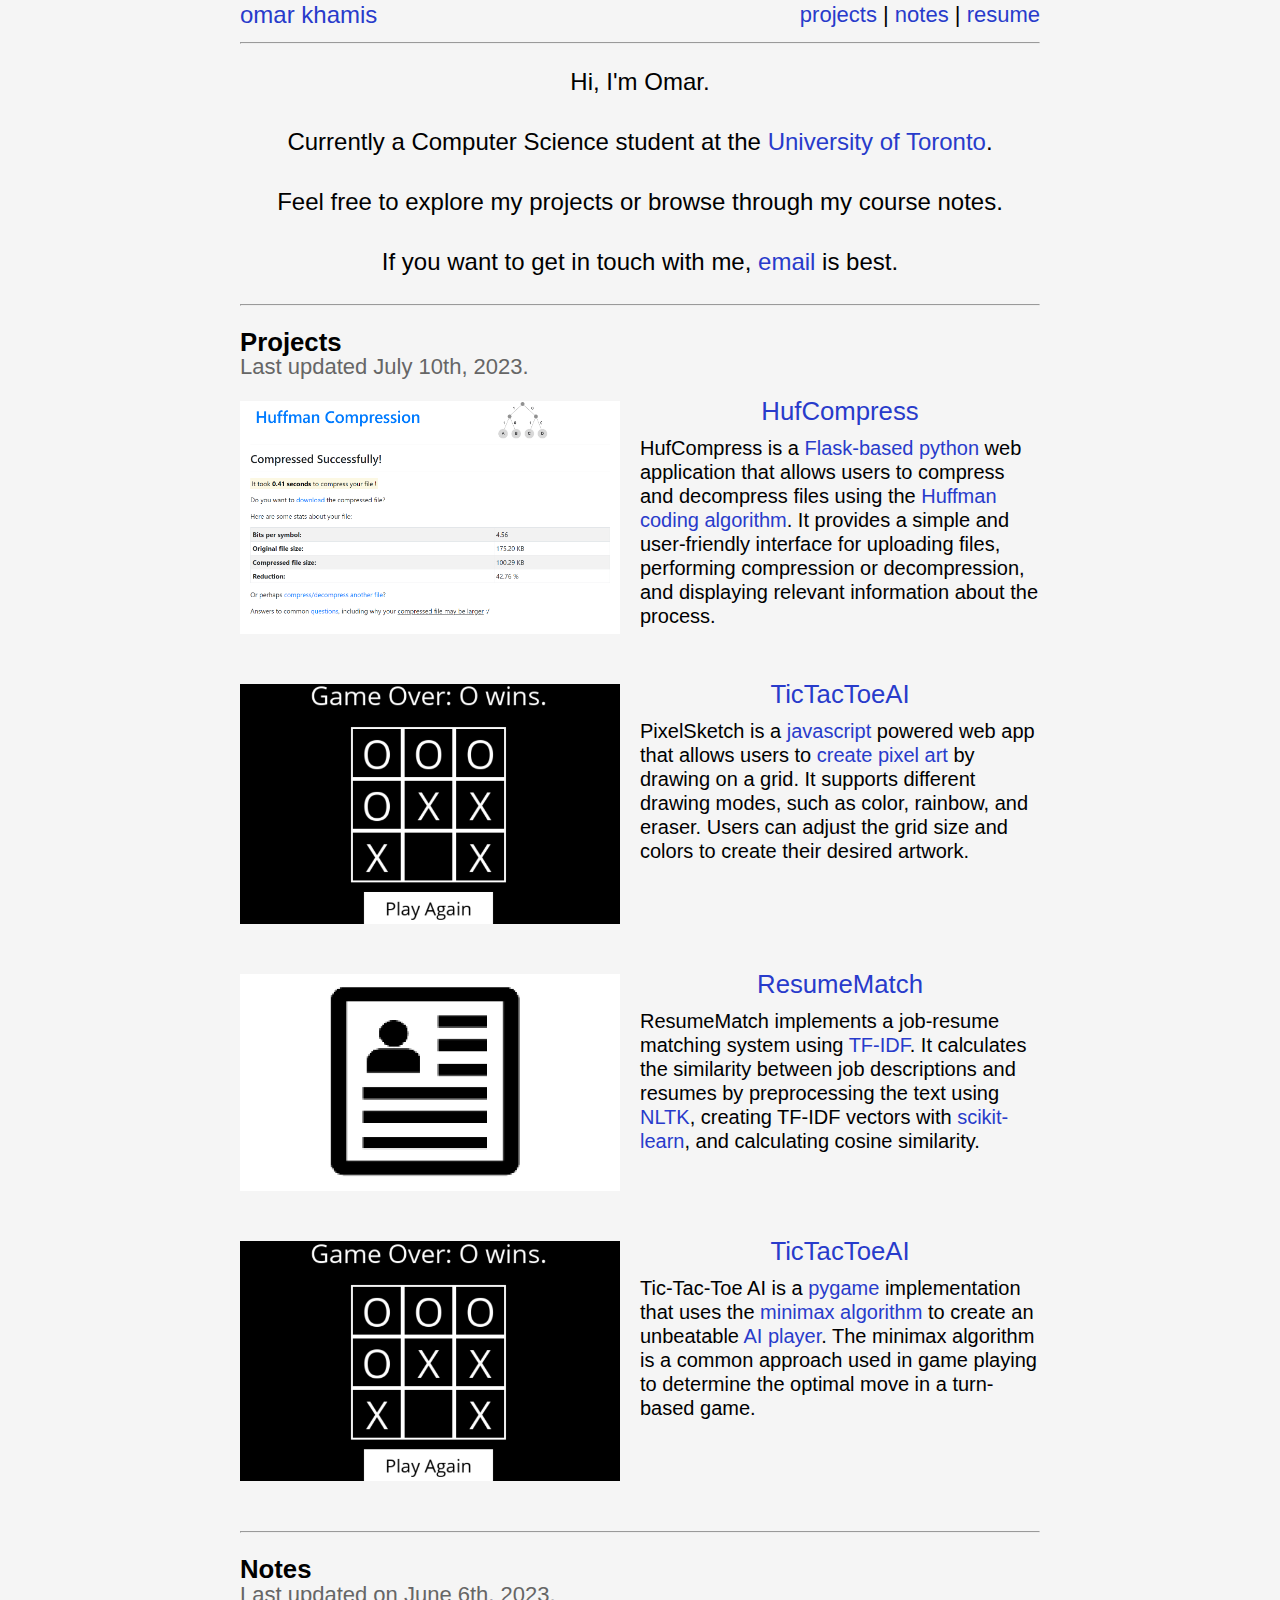
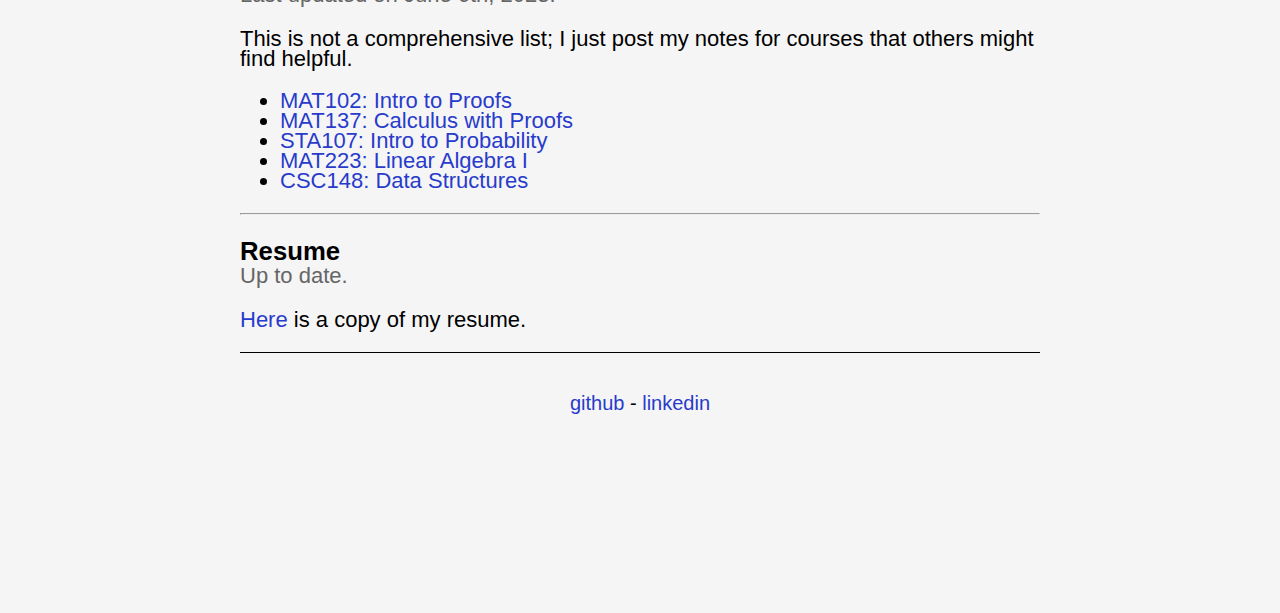
<file: index.html>
<!DOCTYPE html>
<html lang="en">
<head>
    <meta charset='utf-8'/>
    <link href='./static/style.css' rel='stylesheet' type='text/css'/>
    <title>Omar Khamis</title>
</head>
<body>

    <header>
        <div class="header-content">
          <a id="logo" href="#main">Omar Khamis</a>
          <nav>
            <a href="#projects">Projects</a>
            | <a href="#notes">Notes</a>
            | <a href="#resume">Resume</a>
          </nav>
          <hr>
        </div>
      </header>
      
    <main id="main">
        <div class="card">
            <p>Hi, I'm Omar.</p>
            <p>
                Currently a Computer Science student at the <a id="no-underline">University of Toronto</a>.
            </p>
            <p>
                Feel free to explore my projects or browse through my course notes.
            </p>
            <p>
                If you want to get in touch with me, <a href='mailto:omar.khamis@mail.utoronto.ca'>email</a>
                is best.
            </p>
            <hr>
        </div>

        <div class="projects" id="projects">
            <h3 >Projects</h3>
            <p class="date">Last updated July 10th, 2023.</p>
            <div class="project">
                <div class="project-img">
                    <a href="https://okhamis.pythonanywhere.com/">
                        <img src="static/images/hufcompress.png" alt="HufCompress Image">
                    </a>
                    
                </div>
                <div class="project-details">
                  <h3><a href="https://okhamis.pythonanywhere.com/">HufCompress</a></h3>
                  <p>
                    HufCompress is a <a id="no-underline">Flask-based python</a> web application that allows users to compress and decompress files using the <a id="no-underline">Huffman coding algorithm</a>. It provides a simple and user-friendly interface for uploading files, performing compression or decompression, and displaying relevant information about the process.
                  </p>
                </div>
            </div>

            <div class="project">
                <div class="project-img">
                    <a href="https://github.com/o-bm/tictactoe">
                        <img src="styles/images/tictactoe.png" alt="Tic-Tac-Toe">
                    </a>
                    
                </div>
                <div class="project-details">
                  <h3><a href="https://github.com/o-bm/tictactoe">TicTacToeAI</a></h3>
                  <p>
                    PixelSketch is a <a id="#no-underline">javascript</a> powered web app that allows users to <a id="#no-underline" >create pixel art</a> by drawing on a grid. It supports different drawing modes, such as color, rainbow, and eraser. Users can adjust the grid size and colors to create their desired artwork.
                  </p>
                </div>
            </div>

            <div class="project">
                <div class="project-img">
                    <a href="https://github.com/o-bm/ResumeMatch">
                        <img src="static/images/resumeicon.png" alt="ResumeMatch">
                    </a>
                  
                </div>
                <div class="project-details">
                  <h3><a href="https://github.com/o-bm/ResumeMatch">ResumeMatch</a></h3>
                  <p>
                    ResumeMatch implements a job-resume matching system using <a id="no-underline">TF-IDF</a>. It calculates the similarity between job descriptions and resumes by preprocessing the text using <a id="no-underline">NLTK</a>, creating TF-IDF vectors with <a id="no-underline">scikit-learn</a>, and calculating cosine similarity.
                </p>
                </div>
            </div>

            <div class="project">
                <div class="project-img">
                    <a href="https://github.com/o-bm/tictactoe">
                        <img src="static/images/tictactoe.png" alt="Tic-Tac-Toe">
                    </a>
                  
                </div>
                <div class="project-details">
                  <h3><a href="https://github.com/o-bm/tictactoe">TicTacToeAI</a></h3>
                  <p>
                    Tic-Tac-Toe AI is a <a id="no-underline">pygame</a> implementation that uses the <a id="no-underline">minimax algorithm</a> to create an unbeatable <a id="no-underline"> AI player</a>. The minimax algorithm is a common approach used in game playing to determine the optimal move in a turn-based game.
                  </p>
                </div>
            </div>

        </div>

        <div class="notes">
            <hr>
            <h3 id="notes">Notes</h3>
            <p class='date'>Last updated on June 6th, 2023.</p>
            <p>This is not a comprehensive list; I just post my notes for courses that others might find helpful.</p>
            <ul>
                <li><a href = 'https://github.com/o-bm/notes'>MAT102: Intro to Proofs</a></li>
                <li><a href = 'https://github.com/o-bm/notes'>MAT137: Calculus with Proofs</a></li>
                <li><a href = 'https://github.com/o-bm/notes'>STA107: Intro to Probability</a></li>
                <li><a href = 'https://github.com/o-bm/notes'>MAT223: Linear Algebra I</a></li>
                <li><a href = 'https://github.com/o-bm/notes'>CSC148: Data Structures</a></li>
            </ul>
        </div>

        <div class="resume" id="resume">
            <hr>
            <h3>
                Resume
            </h3>
            <p class="date">Up to date.</p>
            <p><a href="static/omar-resume.pdf">Here</a> is a copy of my resume.</p>

        </div>
    </main>
    <footer>
        <hr class='footer-break'/>
        <nav>
            <a href='https://github.com/o-bm'>GitHub</a>
             -  <a href='https://www.linkedin.com/in/okhamis/'>LinkedIn</a>
        </nav>
    </footer>
</body>
</html>
</file>
<file: static/style.css>
html {
    overflow-y: scroll;
}
body {
    text-rendering:optimizeLegibility;
    margin: 10px auto 200px;
    width: 800px;
    font-family:Arial, Helvetica, sans-serif;
    font-size: 22px;
    line-height: 20px;
    background:	whitesmoke;
    color: rgb(0, 0, 0);
}

/* Styling the header */

header {
  z-index: 2;
  position: fixed;
  width: 800px;
  background-color: whitesmoke;
  text-transform: lowercase;
  font-size: 24px;
  line-height: 30px;
  top: 0;
}

header nav {
  float: right;
  font-size: 22px;
  line-height: 30px;
}

a {
  color: #283bcb;
  text-decoration: none;
}

a:hover {
  text-decoration: underline;
}

header + * {
  padding-top: 30px; /* Adjust the padding to account for the fixed header height */
}


a {
    color: #283bcb;
    text-decoration: none;
}
a:hover {
    text-decoration: underline
}

/* Styling the card */

.card {
    font-size: 24px;
    line-height: 36px;
    text-align: center;
}

#no-underline {
    text-decoration: none;
}

/* Title and date */

.title{
    font-size: 30px;
    font-weight: bold;
}
.date{
    margin: -20px 0px 24px;
    color: #666;
}

/* Styling the projects section */

.project {
  display: flex;
  align-items: flex-start;
  margin-bottom: 50px;
  max-height: 400px;
  overflow: hidden;
}

.project-img {
  flex-basis: 380px;
  margin-right: 20px;
}

.project-img img {
  width: 100%;
  height: auto;
  display: block;
  object-fit: cover;
  max-height: 240px;
  transition: transform 0.3s ease;
}

.project-img:hover img {
  transform: scale(0.9);
}

.project-details {
  flex: 1;
  display: flex;
  flex-direction: column;
}

.project-details h3 {
  text-align: center;
  margin-top: 0;
  margin-bottom: 15px;
  font-weight: 300;
}


.project-details p {
  margin: 0;
  flex: 1;
  font-size: 20px;
  line-height: 24px;
  
}

/* Styling the footer */
hr.footer-break {
  height: 30px;
  border-style: solid;
  border-color: black;
  border-width: 1px 0 0 0;
}

footer {
  font-size: 20px;
  line-height: 20px;
  text-transform: lowercase;
}
footer nav {
  margin: 0 auto;
  text-align: center;
}
</file>
